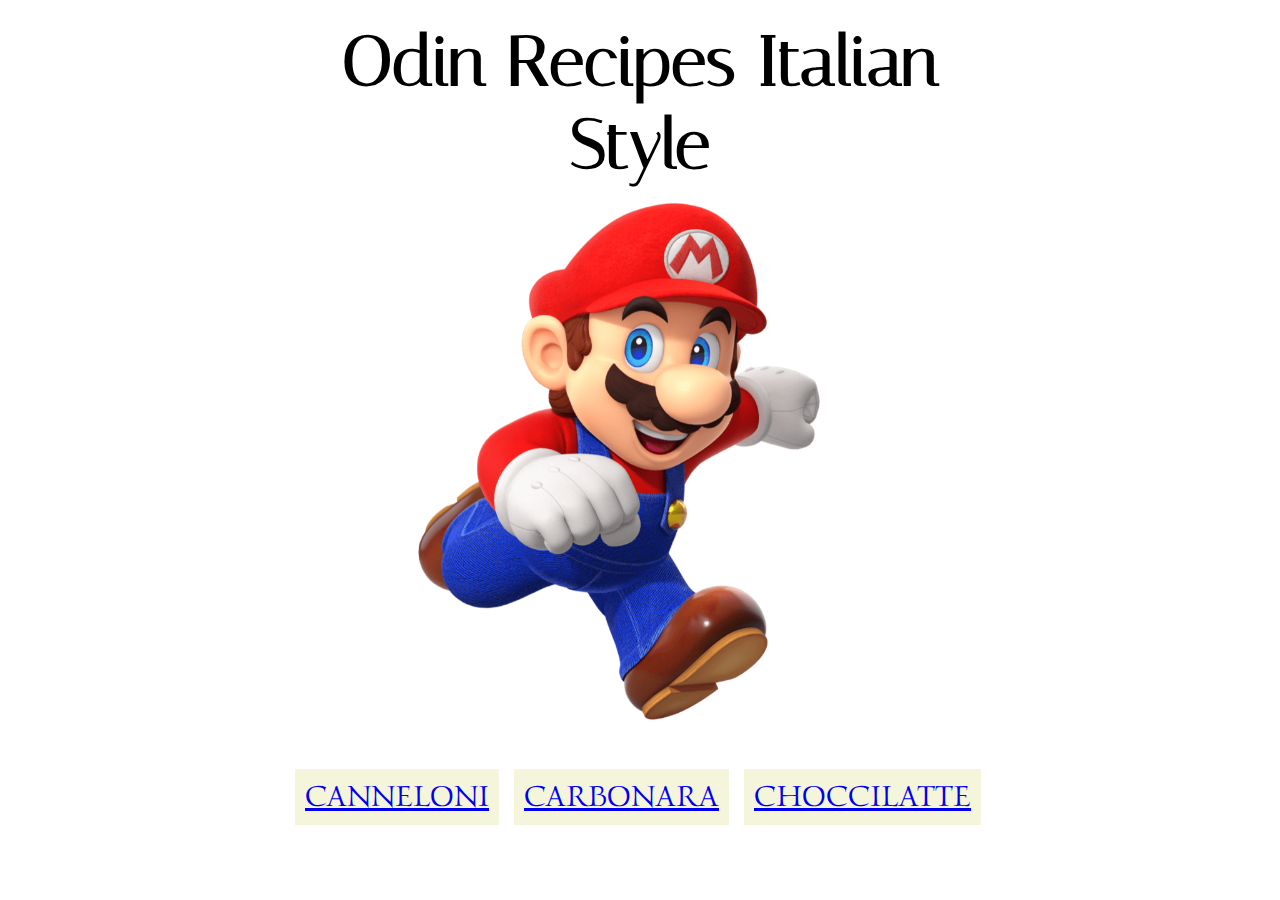
<file: index.html>
<!DOCTYPE html>
<html lang="en">
<head>
    <meta charset="UTF-8">
    <meta http-equiv="X-UA-Compatible" content="IE=edge">
    <meta name="viewport" content="width=device-width, initial-scale=1.0">
    <title>Easy Italian Recipes</title>
    <link rel="preconnect" href="https://fonts.googleapis.com">
<link rel="preconnect" href="https://fonts.gstatic.com" crossorigin>
<link href="https://fonts.googleapis.com/css2?family=Gideon+Roman&family=Italiana&display=swap" rel="stylesheet">
    <link rel="stylesheet" href="styles.css">
</head>
<body>
    <h1 id="Title">Odin Recipes Italian Style</h1>
    <img id="mario" src="img/mario.png" alt="italian chef" width="500">
    <div id="Menu">
        <a class="menuitem" href="./cannelloni.html">CANNELONI</a>
        <a class="menuitem" href="./carbonara.html">CARBONARA</a>
        <a class="menuitem" href="./choccilatte.html">CHOCCILATTE</a>
    </div>
</body>
</html>
</file>
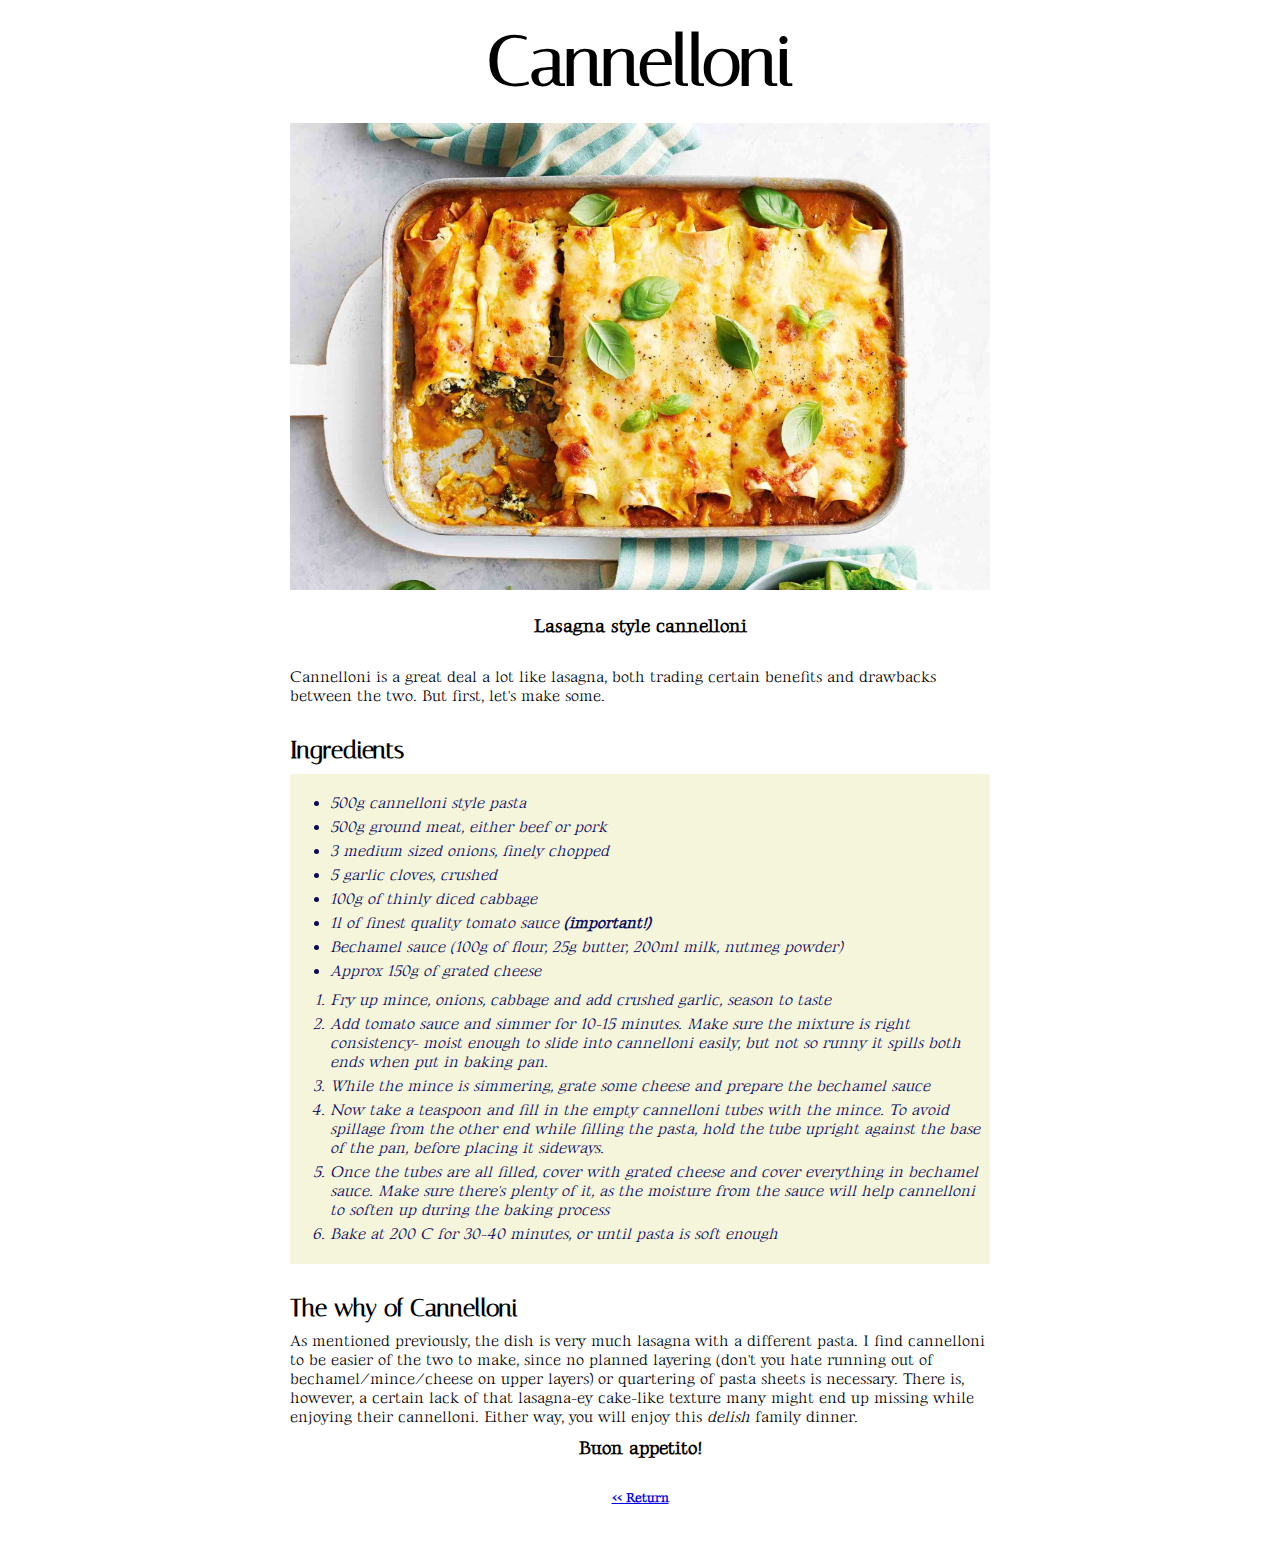
<file: cannelloni.html>
<!DOCTYPE html>
<html lang="en">
<head>
    <meta charset="UTF-8">
    <meta http-equiv="X-UA-Compatible" content="IE=edge">
    <meta name="viewport" content="width=device-width, initial-scale=1.0">
    <link rel="preconnect" href="https://fonts.googleapis.com">
<link rel="preconnect" href="https://fonts.gstatic.com" crossorigin>
<link href="https://fonts.googleapis.com/css2?family=Gideon+Roman&family=Italiana&display=swap" rel="stylesheet">

    <link rel="stylesheet" href="styles.css">
    <title>Cannelloni</title>
</head>
<body>
    <h1>Cannelloni</h1>
    <img src="img/cannelloni.jpg" alt="delicious cannelloni" width="800px">
    <h3>Lasagna style cannelloni</h3>
    <p>Cannelloni is a great deal a lot like lasagna, both trading certain benefits and drawbacks between the two. But first, let's make some.</p>
    <h2>Ingredients</h2>
    <div id="recipe">
        <ul>
            <li>500g cannelloni style pasta</li>
            <li>500g ground meat, either beef or pork</li>
            <li>3 medium sized onions, finely chopped</li>
            <li>5 garlic cloves, crushed</li>
            <li>100g of thinly diced cabbage</li>
            <li>1l of finest quality tomato sauce <b>(important!)</b></li>
            <li>Bechamel sauce (100g of flour, 25g butter, 200ml milk, nutmeg powder)</li>
            <li>Approx 150g of grated cheese</li>
        </ul>
        <ol>
            <li>Fry up mince, onions, cabbage and add crushed garlic, season to taste</li>
            <li>Add tomato sauce and simmer for 10-15 minutes. Make sure the mixture is right consistency- moist enough to slide into cannelloni easily, but not so runny it spills both ends when put in baking pan.</li>
            <li>While the mince is simmering, grate some cheese and prepare the bechamel sauce</li>
            <li>Now take a teaspoon and fill in the empty cannelloni tubes with the mince. To avoid spillage from the other end while filling the pasta, hold the tube upright against the base of the pan, before placing it sideways.</li>
            <li>Once the tubes are all filled, cover with grated cheese and cover everything in bechamel sauce. Make sure there's plenty of it, as the moisture from the sauce will help cannelloni to soften up during the baking process</li>
            <li >Bake at 200 C for 30-40 minutes, or until pasta is soft enough</li>
        </ol>
    </div>    
    <h2>The why of Cannelloni</h2>
    <p>As mentioned previously, the dish is very much lasagna with a different pasta. I find cannelloni to be easier of the two to make, since no planned layering (don't you hate running out of bechamel/mince/cheese on upper layers) or quartering of pasta sheets is necessary. There is, however, a certain lack of that lasagna-ey cake-like texture many might end up missing while enjoying their cannelloni. Either way, you will enjoy this <em>delish</em> family dinner.</p>
    <h3>Buon appetito!</h3>
    <h5><a href="index.html">&#60&#60 Return</a></h5>
</body>
</html>
</file>
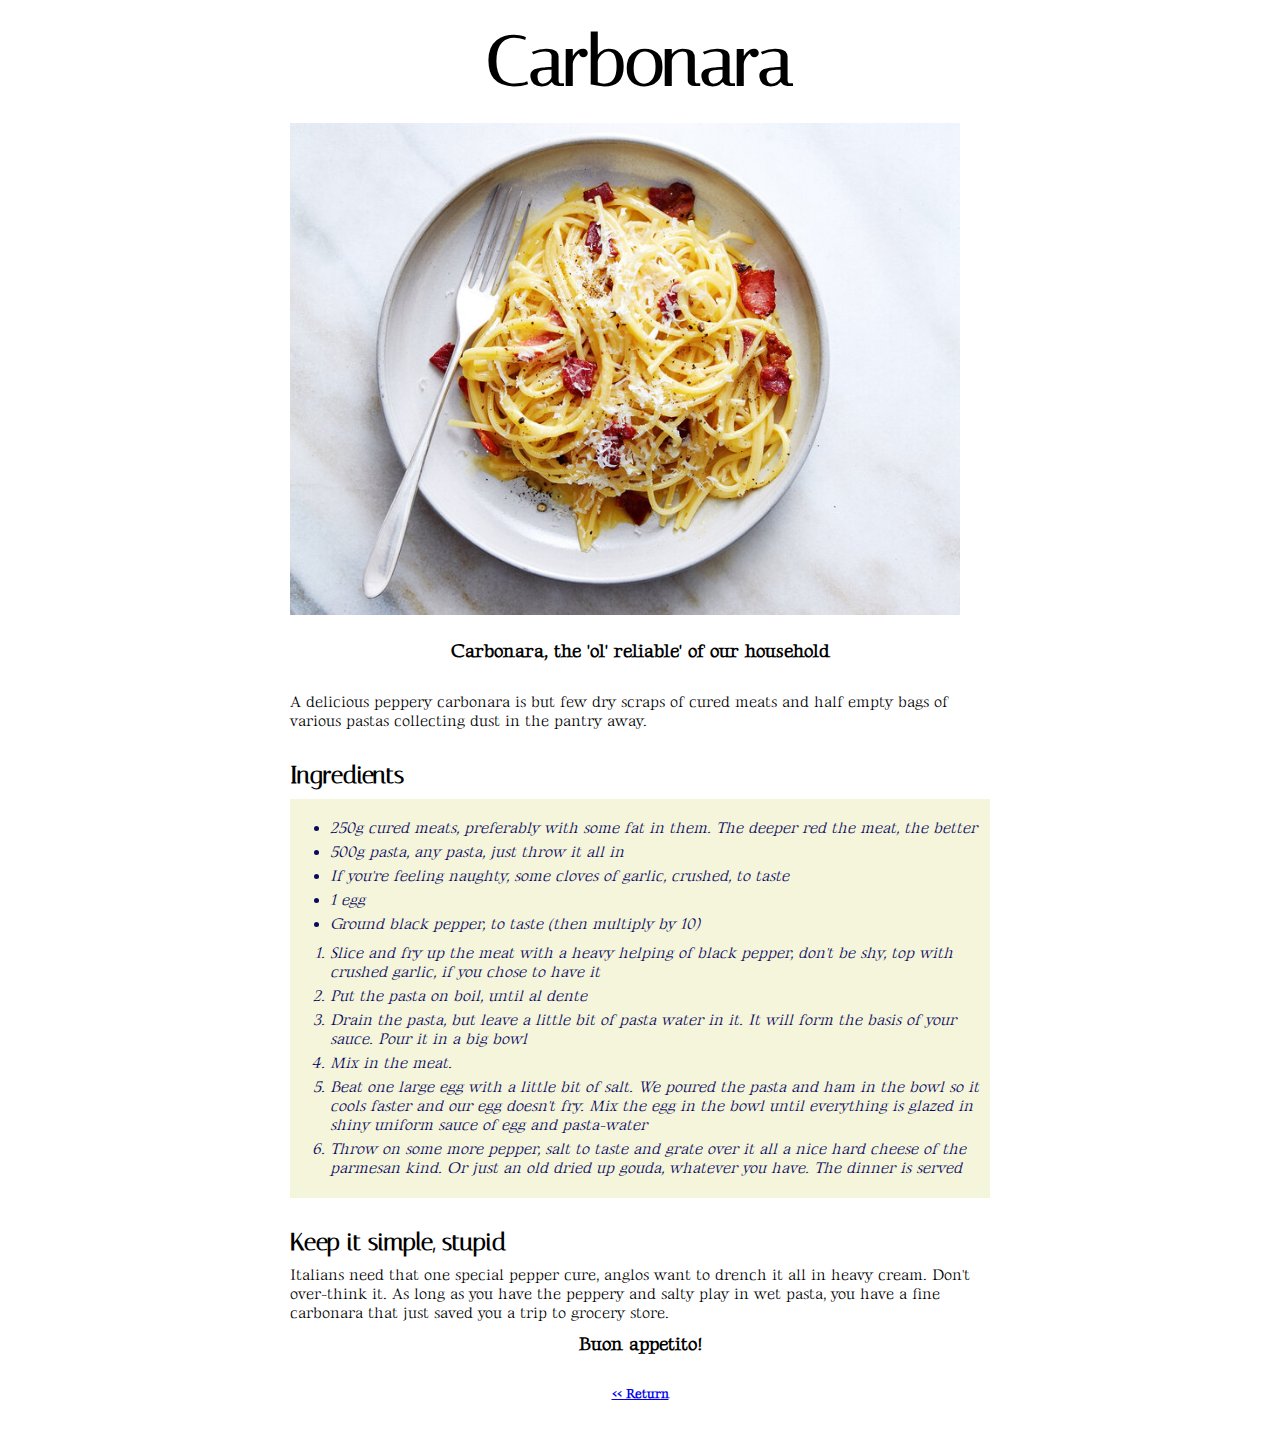
<file: carbonara.html>
<!DOCTYPE html>
<html lang="en">
<head>
    <meta charset="UTF-8">
    <meta http-equiv="X-UA-Compatible" content="IE=edge">
    <meta name="viewport" content="width=device-width, initial-scale=1.0">
    <link rel="preconnect" href="https://fonts.googleapis.com">
<link rel="preconnect" href="https://fonts.gstatic.com" crossorigin>
<link href="https://fonts.googleapis.com/css2?family=Gideon+Roman&family=Italiana&display=swap" rel="stylesheet">

    <link rel="stylesheet" href="styles.css">
    <title>Carbonara</title>
</head>
<body>
    <h1>Carbonara</h1>
    <img src="img/carbonara.jpg" alt="a simple carbonara" width="670px">
    <h3>Carbonara, the 'ol' reliable' of our household</h3>
    <p>A delicious peppery carbonara is but few dry scraps of cured meats and half empty bags of various pastas collecting dust in the pantry away.</p>
    <h2>Ingredients</h2>
    <div id="recipe">
        <ul>
            <li>250g cured meats, preferably with some fat in them. The deeper red the meat, the better</li>
            <li>500g pasta, any pasta, just throw it all in</li>
            <li>If you're feeling naughty, some cloves of garlic, crushed, to taste</li>
            <li>1 egg</li>
            <li>Ground black pepper, to taste (then multiply by 10)</li>
        </ul>
        <ol>
            <li>Slice and fry up the meat with a heavy helping of black pepper, don't be shy, top with crushed garlic, if you chose to have it</li>
            <li>Put the pasta on boil, until al dente </li>
            <li>Drain the pasta, but leave a little bit of pasta water in it. It will form the basis of your sauce. Pour it in a big bowl</li>
            <li>Mix in the meat.</li>
            <li>Beat one large egg with a little bit of salt. We poured the pasta and ham in the bowl so it cools faster and our egg doesn't fry. Mix the egg in the bowl until everything is glazed in shiny uniform sauce of egg and pasta-water</li>
            <li>Throw on some more pepper, salt to taste and grate over it all a nice hard cheese of the parmesan kind. Or just an old dried up gouda, whatever you have. The dinner is served</li>
        </ol>
    </div>    
    <h2>Keep it simple, stupid</h2>
    <p>Italians need that one special pepper cure, anglos want to drench it all in heavy cream. Don't over-think it. As long as you have the peppery and salty play in wet pasta, you have a fine carbonara that just saved you a trip to grocery store. </p>
    <h3>Buon appetito!</h3>
    <h5><a href="index.html">&#60&#60 Return</a></h5>
</body>
</html>
</file>
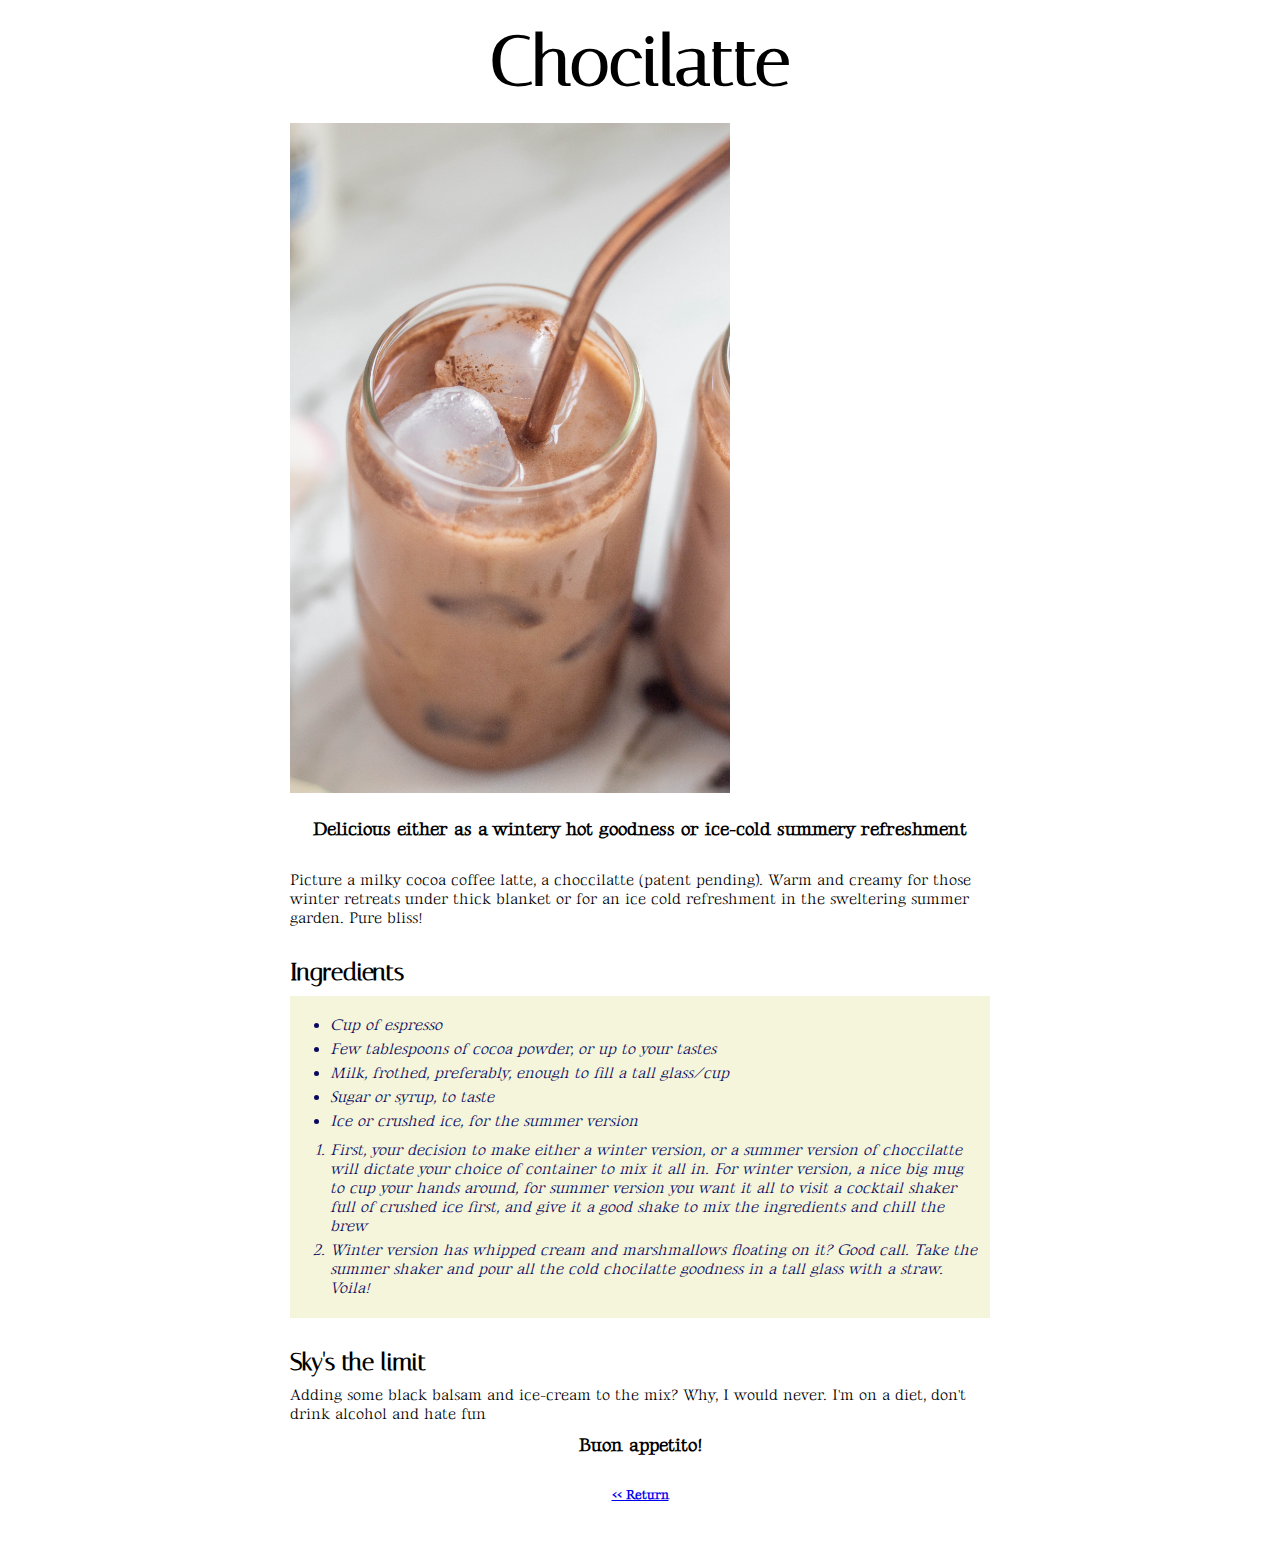
<file: choccilatte.html>
<!DOCTYPE html>
<html lang="en">
<head>
    <meta charset="UTF-8">
    <meta http-equiv="X-UA-Compatible" content="IE=edge">
    <meta name="viewport" content="width=device-width, initial-scale=1.0">
    <link rel="preconnect" href="https://fonts.googleapis.com">
<link rel="preconnect" href="https://fonts.gstatic.com" crossorigin>
<link href="https://fonts.googleapis.com/css2?family=Gideon+Roman&family=Italiana&display=swap" rel="stylesheet">

    <link rel="stylesheet" href="styles.css">
    <title>Choccilatte</title>
</head>
<body>
    <h1>Chocilatte</h1>
    <img src="img/choccilatte.jpg" alt="a simple carbonara" height="670px">
    <h3>Delicious either as a wintery hot goodness or ice-cold summery refreshment</h3>
    <p>Picture a milky cocoa coffee latte, a choccilatte (patent pending). Warm and creamy for those winter retreats under thick blanket or for an ice cold refreshment in the sweltering summer garden. Pure bliss! </p>
    <h2>Ingredients</h2>
    <div id="recipe">
        <ul>
            <li>Cup of espresso</li>
            <li>Few tablespoons of cocoa powder, or up to your tastes</li>
            <li>Milk, frothed, preferably, enough to fill a tall glass/cup</li>
            <li>Sugar or syrup, to taste</li>
            <li>Ice or crushed ice, for the summer version</li>
        </ul>
        <ol>
            <li>First, your decision to make either a winter version, or a summer version of choccilatte will dictate your choice of container to mix it all in. For winter version, a nice big mug to cup your hands around, for summer version you want it all to visit a cocktail shaker full of crushed ice first, and give it a good shake to mix the ingredients and chill the brew</li>
            <li>Winter version has whipped cream and marshmallows floating on it? Good call. Take the summer shaker and pour all the cold chocilatte goodness in a tall glass with a straw. Voila!</li>
        </ol>
    </div>
    <h2>Sky's the limit</h2>
    <p>Adding some black balsam and ice-cream to the mix? Why, I would never. I'm on a diet, don't drink alcohol and hate fun</p>
    <h3>Buon appetito!</h3>
    <h5><a href="index.html">&#60&#60 Return</a></h5>
</body>
</html>
</file>
<file: styles.css>
* {
    font-family: "Gideon Roman";
    margin: 10px auto;
    max-width: 700px;
}
#mario {
    display: block;
    margin-bottom: 50px;
}
html {
    margin-bottom: 30px;
}

h1, h2 {
    font-family: Italiana;
    font-weight: bold;
}
h3 {
    text-align: center;
    margin-bottom: 30px;
}
h2 {
    margin-top: 30px;
}
#recipe {
    font-style: italic;
    color: hsl(240, 80%, 20%);
    background-color: beige;
    padding: 10px 10px 10px 0px;
}
li {
    margin-top: 5px;
    margin-bottom: 5px;
}
#Title, h1 {
    
    text-align: center;
    font-size: 70px;
}
.menuitem {
    font-size: 30px;
    margin: 5px;
    background-color: beige;
    padding: 10px;
}


h5 {
    text-align: center;
}
</file>
